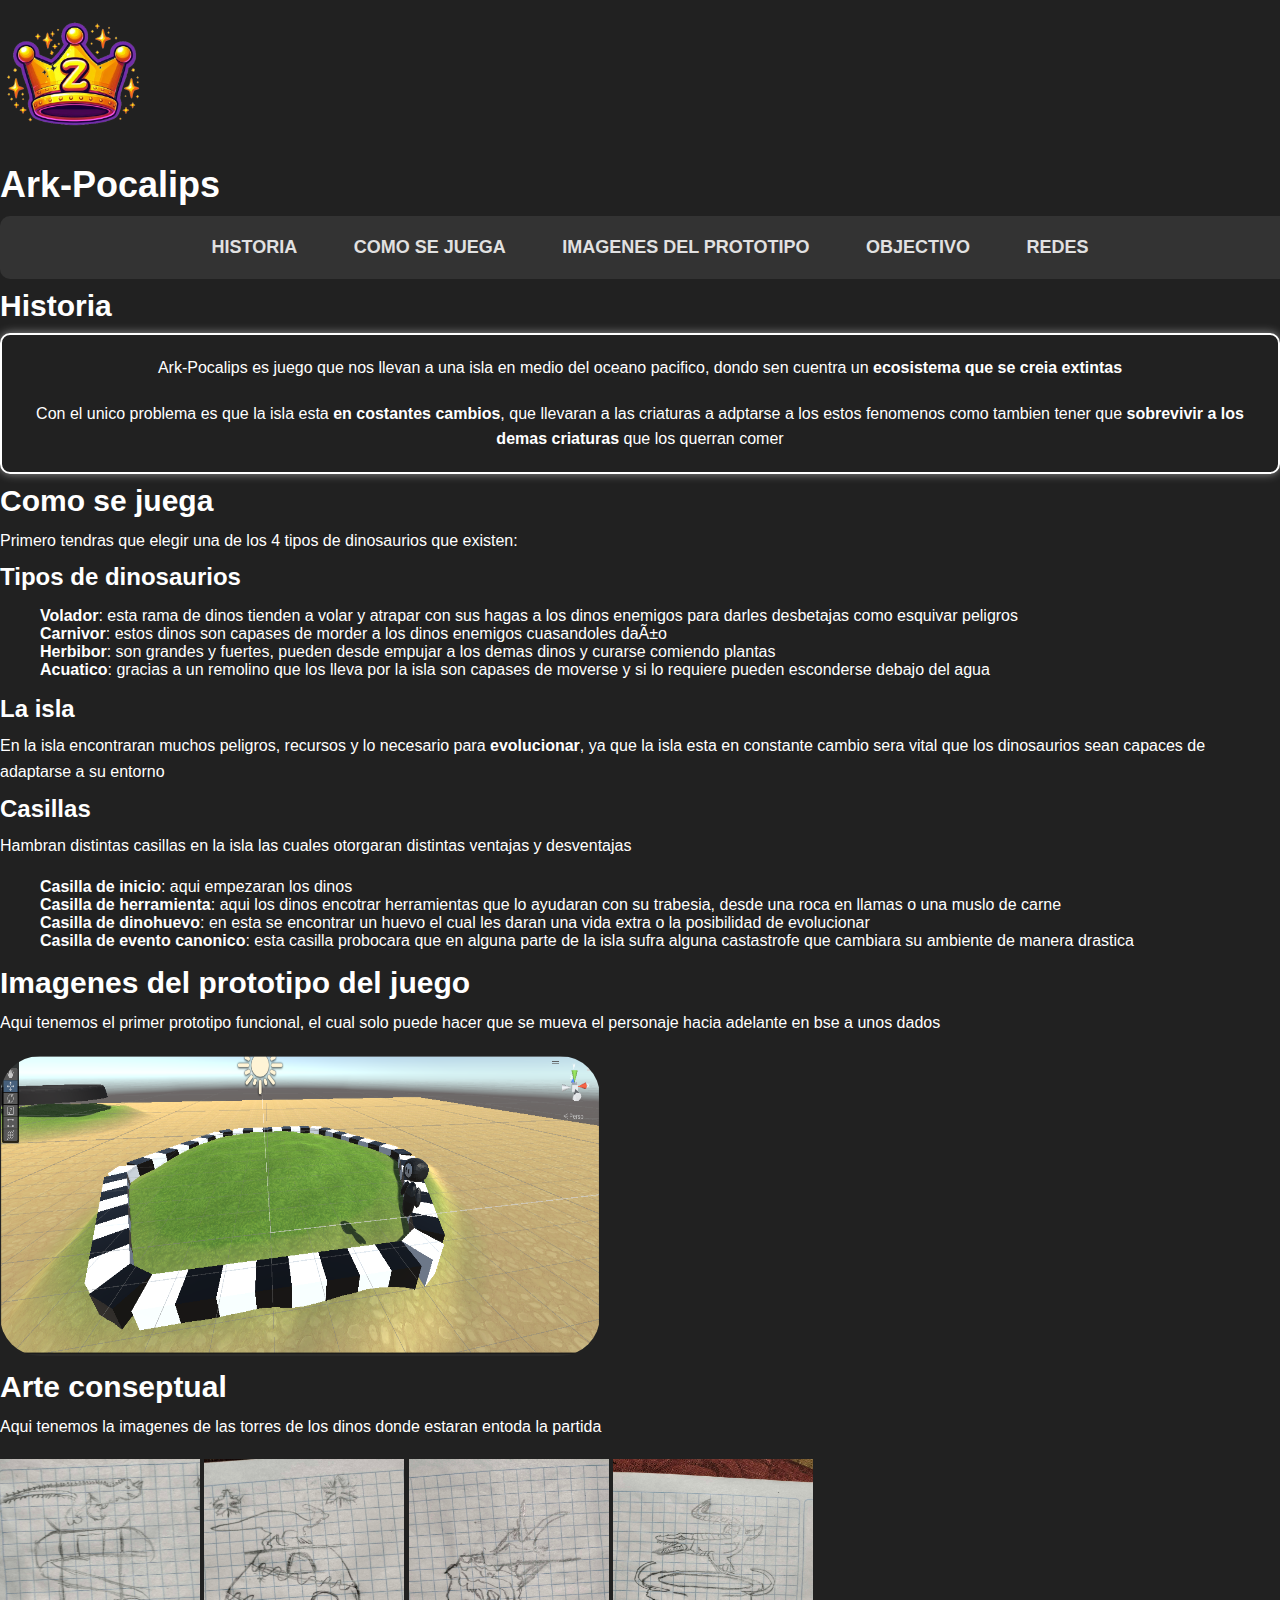
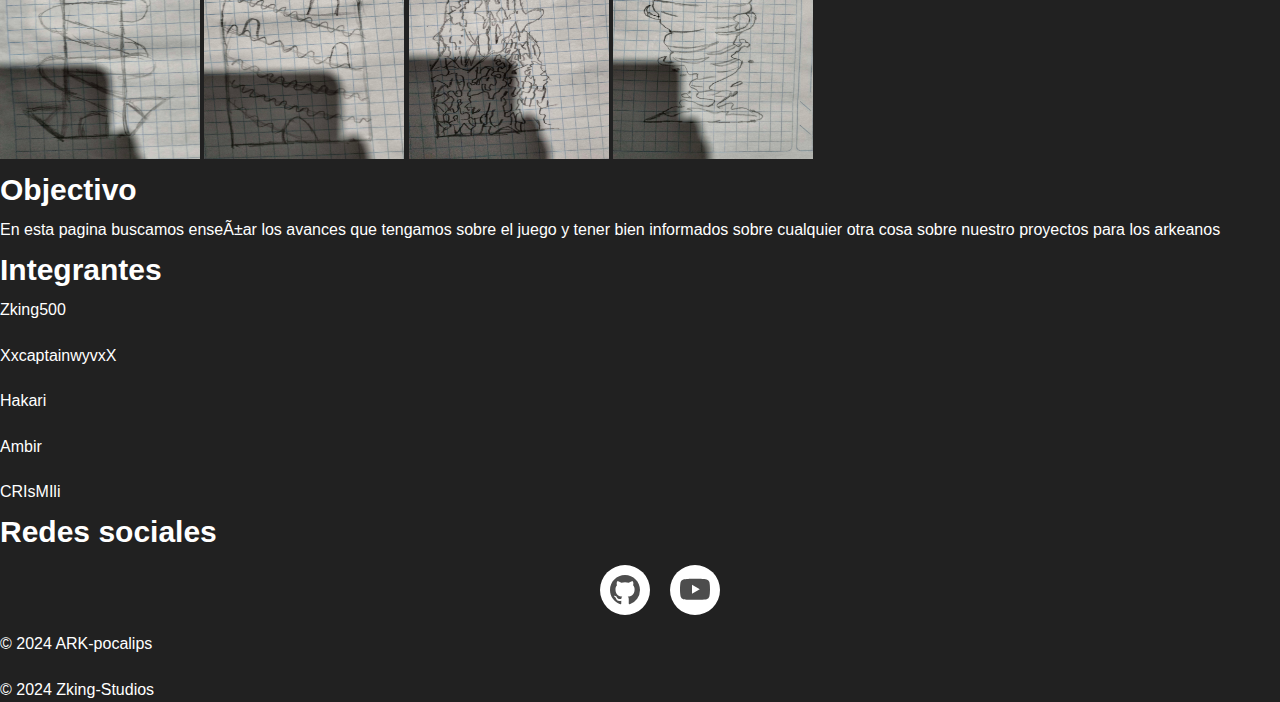
<file: index.html>
<!DOCTYPE html>
<html lang="es">
  <head>
    <link rel="stylesheet" href="Stilo.css">
    <meta charset="UFT-8">
    <meta name="viewport" content="width=device-width, initial-scale=1.0">
    <title>Ark-pocalips</title>
    <link rel="icon" type="image/x-icon" href="imagenes/icono.ico">
    <script>
      function agregarMargenSuperior() {
        var secciones = document.querySelectorAll('section');
        secciones.forEach(function(seccion) {
          seccion.style.scrollMarginTop = '100px'; // Ajusta el valor según sea necesario
        });
      }
    </script>
  </head>
  <body>
    <header>
    <div>
      <img src="imagenes/logo de zking studios.png" class="Redes" alt="Logo del equipo">
      <h1>Ark-Pocalips</h1>
    </div>
    </header>

    <div class="barra">
      <ul>
        <li><a href="#His"><button>
          Historia
        </button></a></li>
        <li><a href="#ComSeJue"><button>
          Como se juega
        </button></a></li>
        <li><a href="#imgDelProDelJue" ><button>
          Imagenes del prototipo
        </button></a></li>
        <li><a href="#Obj"><button>
          Objectivo
        </button></a></li>
        <li><a href="#redSoc"><button>
          Redes
        </button></a></li>
      </ul>
    </div>

    <main>
      <h2 id="His">Historia</h2>
      <nav class="container">
        <p>Ark-Pocalips es juego que nos llevan a una isla en medio del oceano pacifico, dondo sen cuentra un <strong>ecosistema que se creia extintas</strong></p>
        <p>Con el unico problema es que la isla esta <strong>en costantes cambios</strong>, que llevaran a las criaturas a adptarse a los estos fenomenos como tambien tener que <strong>sobrevivir a los demas criaturas</strong> que los querran comer</p>
      </nav>
      <h2 id="ComSeJue">Como se juega</h2>
      <nav>
        <p>Primero tendras que elegir una de los 4 tipos de dinosaurios que existen:</p>
      </nav>

      <h3>Tipos de dinosaurios</h3>
      <nav>
        <ul>
          <li><strong>Volador</strong>: esta rama de dinos tienden a volar y atrapar con sus hagas a los dinos enemigos para darles desbetajas como esquivar peligros</li>
          <li><strong>Carnivor</strong>: estos dinos son capases de morder a los dinos enemigos cuasandoles daño</li>
          <li><strong>Herbibor</strong>: son grandes y fuertes, pueden desde empujar a los demas dinos y curarse comiendo plantas</li>
          <li><strong>Acuatico</strong>: gracias a un remolino que los lleva por la isla son capases de moverse y si lo requiere pueden esconderse debajo del agua</li>
        </ul>
      </nav>

      <h3>La isla</h3>
      <nav>
        <p>En la isla encontraran muchos peligros, recursos y lo necesario para <strong>evolucionar</strong>, ya que la isla esta en constante cambio sera vital que los dinosaurios sean capaces de adaptarse a su entorno</p>
      </nav>
      <h3>Casillas</h3>
      <nav>
        <p>Hambran distintas casillas en la isla las cuales otorgaran distintas ventajas y desventajas</p>
        <ul>
          <li><strong>Casilla de inicio</strong>: aqui empezaran los dinos</li>
          <li><strong>Casilla de herramienta</strong>: aqui los dinos encotrar herramientas que lo ayudaran con su trabesia, desde una roca en llamas o una muslo de carne</li>
          <li><strong>Casilla de dinohuevo</strong>: en esta se encontrar un huevo el cual les daran una vida extra o la posibilidad de evolucionar</li>
          <li><strong>Casilla de evento canonico</strong>: esta casilla probocara que en alguna parte de la isla sufra alguna castastrofe que cambiara su ambiente de manera drastica</li>
        </ul>
      </nav>

      <h2 id="imgDelProDelJue">Imagenes del prototipo del juego</h2>
      <nav>
      <p>Aqui tenemos el primer prototipo funcional, el cual solo puede hacer que se mueva el personaje hacia adelante en bse a unos dados</p>
      <img src="imagenes/prototipo1.png" class="Ima_2" alt="primer imagen oficial del juego">
      </nav>

      <h2 id="ArtCon">Arte conseptual</h2>
      <nav>
      <p>Aqui tenemos la imagenes de las torres de los dinos donde estaran entoda la partida</p>
      <img src="imagenes/DinoTorreCar.jpg" class="Gen" alt="torre de dino carnivoro">
      <img src="imagenes/DinoTorreHer.jpg" class="Gen" alt="torre de dino hervivoro">
      <img src="imagenes/DinoTorreVol.jpg" class="Gen" alt="torre de dino volador">
      <img src="imagenes/DinoTorreAcu.jpg" class="Gen" alt="torre de dino acuatico">
      </nav>

      <h2 id="#Obj"> Objectivo </h2>
      <nav>
      <p>En esta pagina buscamos enseñar los avances que tengamos sobre el juego y tener bien informados sobre cualquier otra cosa sobre nuestro proyectos para los arkeanos</p>
      </nav>

      <h2 id="int"> Integrantes </h2>
      <nav>
        <p>Zking500</p>
        <p>XxcaptainwyvxX</p>
        <p>Hakari</p>
        <p>Ambir</p>
        <p>CRIsMIli</p>
      </nav>

      <h2 id="redSoc">Redes sociales</h2>
      <ul class="example-2">
        <li class="icon-content">
          <a href="https://github.com/Zking500/Ark-Pocalips.git" aria-label="GitHub" data-social="github">
            <div class="filled"></div>
            <svg
              xmlns="http://www.w3.org/2000/svg"
              width="16"
              height="16"
              fill="currentColor"
              class="bi bi-github"
              viewBox="0 0 16 16"
              xml:space="preserve"
            >
              <path
                d="M8 0C3.58 0 0 3.58 0 8c0 3.54 2.29 6.53 5.47 7.59.4.07.55-.17.55-.38 0-.19-.01-.82-.01-1.49-2.01.37-2.53-.49-2.69-.94-.09-.23-.48-.94-.82-1.13-.28-.15-.68-.52-.01-.53.63-.01 1.08.58 1.23.82.72 1.21 1.87.87 2.33.66.07-.52.28-.87.51-1.07-1.78-.2-3.64-.89-3.64-3.95 0-.87.31-1.59.82-2.15-.08-.2-.36-1.02.08-2.12 0 0 .67-.21 2.2.82.64-.18 1.32-.27 2-.27s1.36.09 2 .27c1.53-1.04 2.2-.82 2.2-.82.44 1.1.16 1.92.08 2.12.51.56.82 1.27.82 2.15 0 3.07-1.87 3.75-3.65 3.95.29.25.54.73.54 1.48 0 1.07-.01 1.93-.01 2.2 0 .21.15.46.55.38A8.01 8.01 0 0 0 16 8c0-4.42-3.58-8-8-8"
                fill="currentColor"
              ></path>
            </svg>
          </a>
          <div class="tooltip">Juego</div>
        </li>
        <li class="icon-content">
          <a href="https://www.youtube.com/@NexxuzWorld" aria-label="Youtube" data-social="youtube">
            <div class="filled"></div>
            <svg
              xmlns="http://www.w3.org/2000/svg"
              width="16"
              height="16"
              fill="currentColor"
              class="bi bi-youtube"
              viewBox="0 0 16 16"
              xml:space="preserve"
            >
              <path
                d="M8.051 1.999h.089c.822.003 4.987.033 6.11.335a2.01 2.01 0 0 1 1.415 1.42c.101.38.172.883.22 1.402l.01.104.022.26.008.104c.065.914.073 1.77.074 1.957v.075c-.001.194-.01 1.108-.082 2.06l-.008.105-.009.104c-.05.572-.124 1.14-.235 1.558a2.01 2.01 0 0 1-1.415 1.42c-1.16.312-5.569.334-6.18.335h-.142c-.309 0-1.587-.006-2.927-.052l-.17-.006-.087-.004-.171-.007-.171-.007c-1.11-.049-2.167-.128-2.654-.26a2.01 2.01 0 0 1-1.415-1.419c-.111-.417-.185-.986-.235-1.558L.09 9.82l-.008-.104A31 31 0 0 1 0 7.68v-.123c.002-.215.01-.958.064-1.778l.007-.103.003-.052.008-.104.022-.26.01-.104c.048-.519.119-1.023.22-1.402a2.01 2.01 0 0 1 1.415-1.42c.487-.13 1.544-.21 2.654-.26l.17-.007.172-.006.086-.003.171-.007A100 100 0 0 1 7.858 2zM6.4 5.209v4.818l4.157-2.408z"
                fill="currentColor"
              ></path>
            </svg>
          </a>
          <div class="tooltip">Nexxuz</div>
        </li>
      </ul>
      
    </main>
    <footer>
      <p> &copy; 2024 ARK-pocalips</p>
      <p> &copy; 2024 Zking-Studios</p>
    </footer>
  </body>
</html>
</file>
<file: Stilo.css>
.container {
    text-align: center; /* Centra el contenido dentro del contenedor */
    margin-top: 100px; /* Ajusta según sea necesario */
}
.Ima_2{
    width: 600px;
    height: 300px;
    border-radius: 40px;
}
.Redes{
    width: 150px;
    height: 150px;
    border-radius: 40px;
}
.Gen{
    width: 200px;
    height: 300px;    
}

.barra{
    display: flex; /* Usa flexbox */
    justify-content: center; /* Centra horizontalmente los elementos dentro de la barra de navegación */
    position: sticky;
    top: 0;
    background-color: #333333;
    border-radius: 10px;
    padding: 10px; /* Relleno para la barra de navegación */
    z-index: 1000; /* Asegura que la barra de navegación esté por encima de otros elementos */
    width: 100%; /* Anchura de la barra de navegación */
}

.barra ul {
    list-style-type: none; /* Elimina los marcadores de lista */
    padding: 0; /* Elimina el relleno predeterminado de la lista */
    margin: 0; /* Elimina el margen predeterminado de la lista */
}

.barra ul li {
    display: inline-block; /* Muestra los elementos de la lista en línea */
}

.barra ul li a {
    display: block;
    padding: 10px 20px;
    text-decoration: none;
    color: white;
    transition: all 0.3s ease; /* Agrega un efecto de transición suave a todos los cambios */
}

.barra ul li a:hover {
    background-color: rgba(255, 255, 255, 0.1); /* Cambia el color de fondo al pasar el cursor */
}

/* Estilos para encabezados */
h1, h2, h3, h4, h5, h6 {
    margin: 10px 0; /* Margen superior e inferior */
    font-family: Arial, Helvetica, sans-serif; /* Fuente */
}

h1 {
    font-size: 36px; /* Tamaño de fuente para h1 */
    font-weight: bold; /* Negrita */
    color: #FFFFFF; /* Color del texto */
}

h2 {
    font-size: 30px; /* Tamaño de fuente para h2 */
    font-weight: bold; /* Negrita */
    color: #FFFFFF; /* Color del texto */
}

h3 {
    font-size: 24px; /* Tamaño de fuente para h3 */
    font-weight: bold; /* Negrita */
    color: #FFFFFF; /* Color del texto */
}

h4 {
    font-size: 20px; /* Tamaño de fuente para h4 */
    font-weight: bold; /* Negrita */
    color: #FFFFFF; /* Color del texto */
}

h5 {
    font-size: 18px; /* Tamaño de fuente para h5 */
    font-weight: bold; /* Negrita */
    color: #FFFFFF; /* Color del texto */
}

h6 {
    font-size: 16px; /* Tamaño de fuente para h6 */
    font-weight: bold; /* Negrita */
    color: #FFFFFF; /* Color del texto */
}


p {
    font-family: Arial, Helvetica, sans-serif; /* Utiliza una fuente legible */
    font-size: 16px; /* Tamaño de fuente */
    line-height: 1.6; /* Altura de línea para mejorar la legibilidad */
    color: #ffffff; /* Color del texto */
    margin-bottom: 20px; /* Espacio entre párrafos */
}

p:first-child {
    margin-top: 0; /* Elimina el margen superior del primer párrafo */
}

p:last-child {
    margin-bottom: 0; /* Elimina el margen inferior del último párrafo */
}

p strong {
    font-weight: bold; /* Estilo en negrita para texto fuerte */
}

p em {
    font-style: italic; /* Estilo en cursiva para texto enfatizado */
}

p a {
    color: #ff9900; /* Color de los enlaces */
    text-decoration: none; /* Elimina el subrayado predeterminado de los enlaces */
    transition: color 0.3s ease; /* Efecto de transición para el color del enlace */
}

p a:hover {
    color: #ff6600; /* Color del enlace al pasar el cursor */
}

button {
    font-size: 18px;
    color: #e1e1e1;
    font-family: inherit;
    font-weight: 800;
    cursor: pointer;
    position: relative;
    border: none;
    background: none;
    text-transform: uppercase;
    transition-timing-function: cubic-bezier(0.25, 0.8, 0.25, 1);
    transition-duration: 400ms;
    transition-property: color;
    scroll-behavior: smooth; /* Agrega un desplazamiento suave */
  }
  
  button:focus,
  button:hover {
    color: #fff;
  }
  
  button:focus:after,
  button:hover:after {
    width: 100%;
    left: 0%;
  }
  
  button:after {
    content: "";
    pointer-events: none;
    bottom: -2px;
    left: 50%;
    position: absolute;
    width: 0%;
    height: 2px;
    background-color: #fff;
    transition-timing-function: cubic-bezier(0.25, 0.8, 0.25, 1);
    transition-duration: 400ms;
    transition-property: width, left;
  }

body {
    background-color: #212121; /* Establecer el color de fondo */
    color: white; /* Cambiar el color del texto para que sea legible */
    font-family: Arial, Helvetica, sans-serif;
    margin: 0;
    padding: 0;
}

html {
    scroll-behavior: smooth;
}

.container {
    text-align: center; /* Centra el contenido dentro del contenedor */
    margin-top: 10px; /* Ajusta según sea necesario */
    padding: 20px; /* Agrega espacio alrededor del texto */
    border-radius: 10px; /* Agrega bordes redondeados */
    border: 2px solid white; /* Agrega un borde alrededor del cuadro */
    box-shadow: 0 0 10px rgba(255,255,255,0.5); /* Agrega una sombra al cuadro */
}

ul {
    list-style: none;
  }
  
  .example-2 {
    display: flex;
    justify-content: center;
    align-items: center;
  }
  .example-2 .icon-content {
    margin: 0 10px;
    position: relative;
  }
  .example-2 .icon-content .tooltip {
    position: absolute;
    top: -30px;
    left: 50%;
    transform: translateX(-50%);
    color: #fff;
    padding: 6px 10px;
    border-radius: 5px;
    opacity: 0;
    visibility: hidden;
    font-size: 14px;
    transition: all 0.3s ease;
  }
  .example-2 .icon-content:hover .tooltip {
    opacity: 1;
    visibility: visible;
    top: -50px;
  }
  .example-2 .icon-content a {
    position: relative;
    overflow: hidden;
    display: flex;
    justify-content: center;
    align-items: center;
    width: 50px;
    height: 50px;
    border-radius: 50%;
    color: #4d4d4d;
    background-color: #fff;
    transition: all 0.3s ease-in-out;
  }
  .example-2 .icon-content a:hover {
    box-shadow: 3px 2px 45px 0px rgb(0 0 0 / 12%);
  }
  .example-2 .icon-content a svg {
    position: relative;
    z-index: 1;
    width: 30px;
    height: 30px;
  }
  .example-2 .icon-content a:hover {
    color: white;
  }
  .example-2 .icon-content a .filled {
    position: absolute;
    top: auto;
    bottom: 0;
    left: 0;
    width: 100%;
    height: 0;
    background-color: #000;
    transition: all 0.3s ease-in-out;
  }
  .example-2 .icon-content a:hover .filled {
    height: 100%;
  }
  
  .example-2 .icon-content a[data-social="linkedin"] .filled,
  .example-2 .icon-content a[data-social="linkedin"] ~ .tooltip {
    background-color: #0274b3;
  }
  
  .example-2 .icon-content a[data-social="github"] .filled,
  .example-2 .icon-content a[data-social="github"] ~ .tooltip {
    background-color: #24262a;
  }
  .example-2 .icon-content a[data-social="instagram"] .filled,
  .example-2 .icon-content a[data-social="instagram"] ~ .tooltip {
    background: linear-gradient(
      45deg,
      #405de6,
      #5b51db,
      #b33ab4,
      #c135b4,
      #e1306c,
      #fd1f1f
    );
  }
  .example-2 .icon-content a[data-social="youtube"] .filled,
  .example-2 .icon-content a[data-social="youtube"] ~ .tooltip {
    background-color: #ff0000;
  }
</file>
